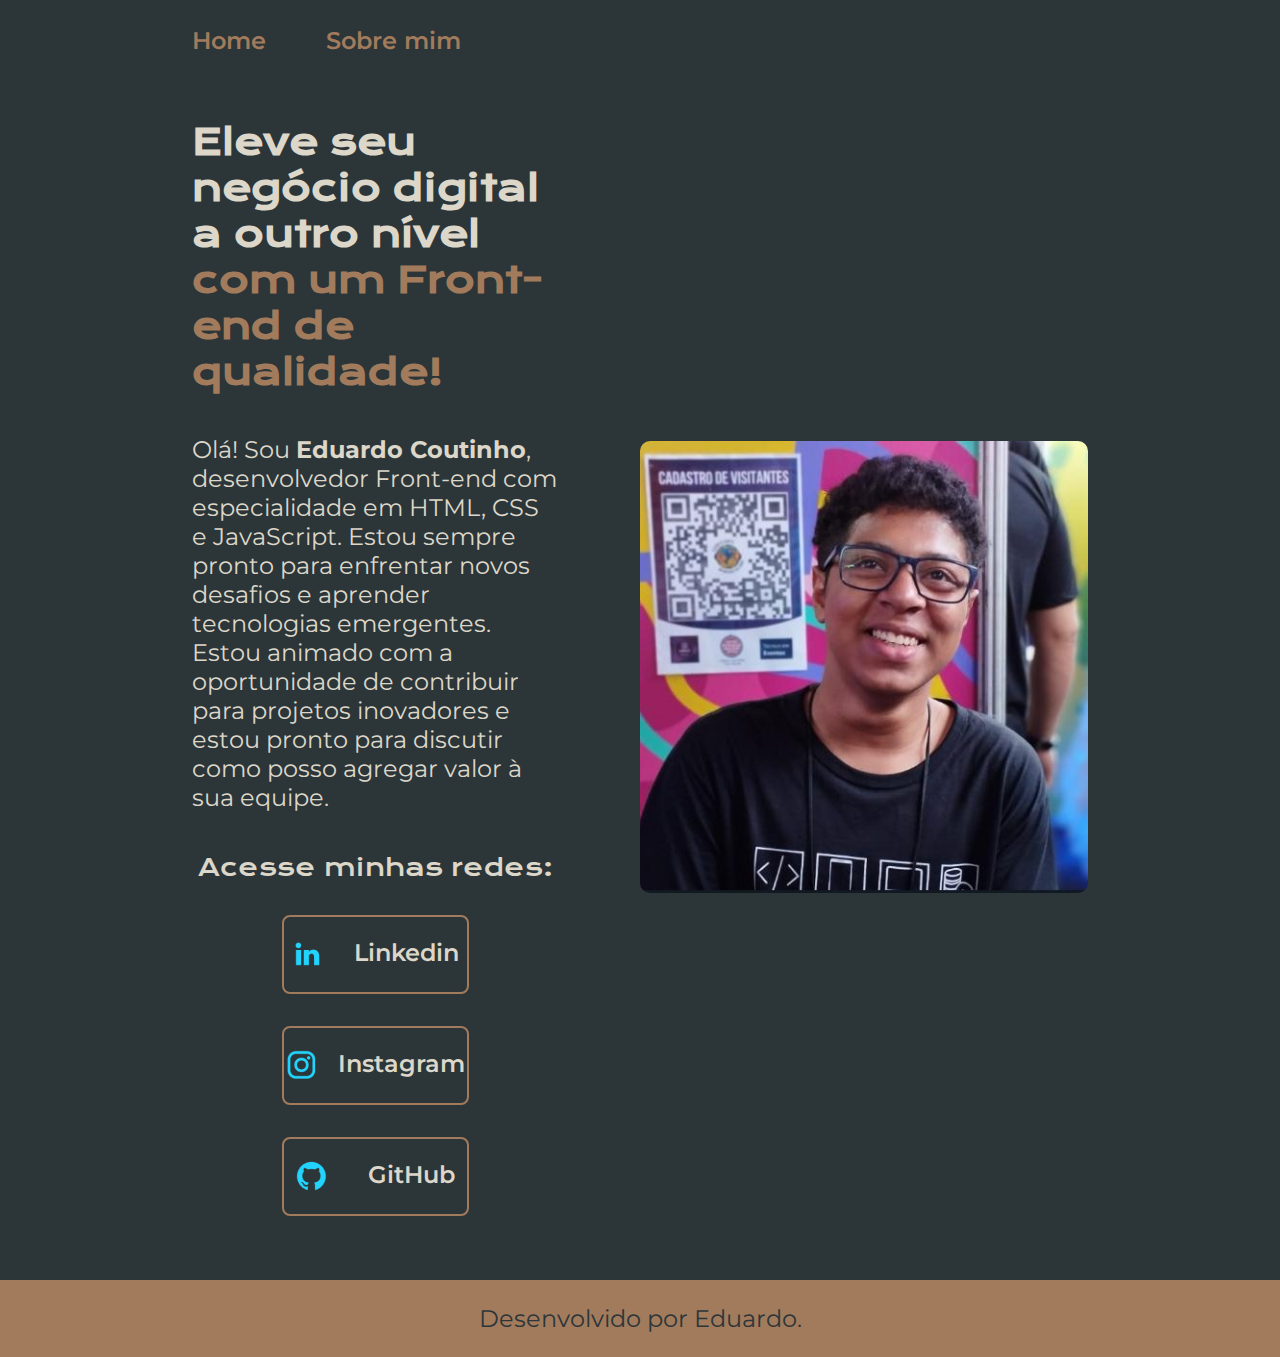
<file: index.html>
<!DOCTYPE html>
<html lang="en">
<head>
    <meta charset="UTF-8">
    <meta name="viewport" content="width=device-width, initial-scale=1.0">
    <link rel="stylesheet" href="estilos\style.css">
    <title>Document</title>
    <meta name="author" content="Eduardo" />
<meta
  name="description"
  content="A Área de Aprendizagem do MDN tem como objetivo
proporcionar iniciantes em Web com tudo o que eles precisam saber
para começar a desenvolver sites e aplicativos." />

</head>
<body>
    <header class="cabecalho" >
        <nav class="cabecalho__menu">
            <a class="cabecalho__menu--link" href="index.html">Home</a>
            <a class="cabecalho__menu--link" href="about.html">Sobre mim</a>
            
        </nav>
    </header>
    <main class="apresentacao">
        <section class="apresentacao__conteudo">
            <h1 class="apresentacao__conteudo__titulo">Eleve seu negócio digital a outro nível <strong class="texto-destaque">com um Front-end de qualidade!</strong></h1>
            <p class="apresentacao__conteudo__texto">Olá! Sou <strong class="apresentacao__conteudo__texto-nome">Eduardo Coutinho</strong>, desenvolvedor Front-end com especialidade em HTML, CSS e JavaScript. Estou sempre pronto para enfrentar novos desafios e aprender tecnologias emergentes. Estou animado com a oportunidade de contribuir para projetos inovadores e estou pronto para discutir como posso agregar valor à sua equipe.</p>
            <div class="apresentacao__links">
                <h2 class="apresentacao__links__subtitulo">Acesse minhas redes:</h2>
                <a class="apresentacao__links__navegacao"  href="https://www.linkedin.com/in/eduardo-coutinho-vicente-82588b221/">
                    <img src="assets/linkedin.png" alt="icone do Linkedin">
                    Linkedin</a>
                <a class="apresentacao__links__navegacao"  href="https://www.instagram.com/_.eduardo.coutinho/">
                    <img src="assets\instagram.png" alt="icone do Instagram">
                    Instagram</a>
                <a class="apresentacao__links__navegacao" href="https://github.com/EduardoCoutinhoVicente">
                    <img src="assets\github.png" alt="icone do GitHub">
                    GitHub</a>
            </div>
        </section>
        <img class="apresentacao__imagem" src="assets\WhatsApp Image 2024-01-18 at 13.01.55.jpeg" alt="Foto do Eduardo">
    </main>
 
    <footer class="rodape">
        <p>Desenvolvido por Eduardo.</p>
    </footer> 
</body>
</html>
</file>
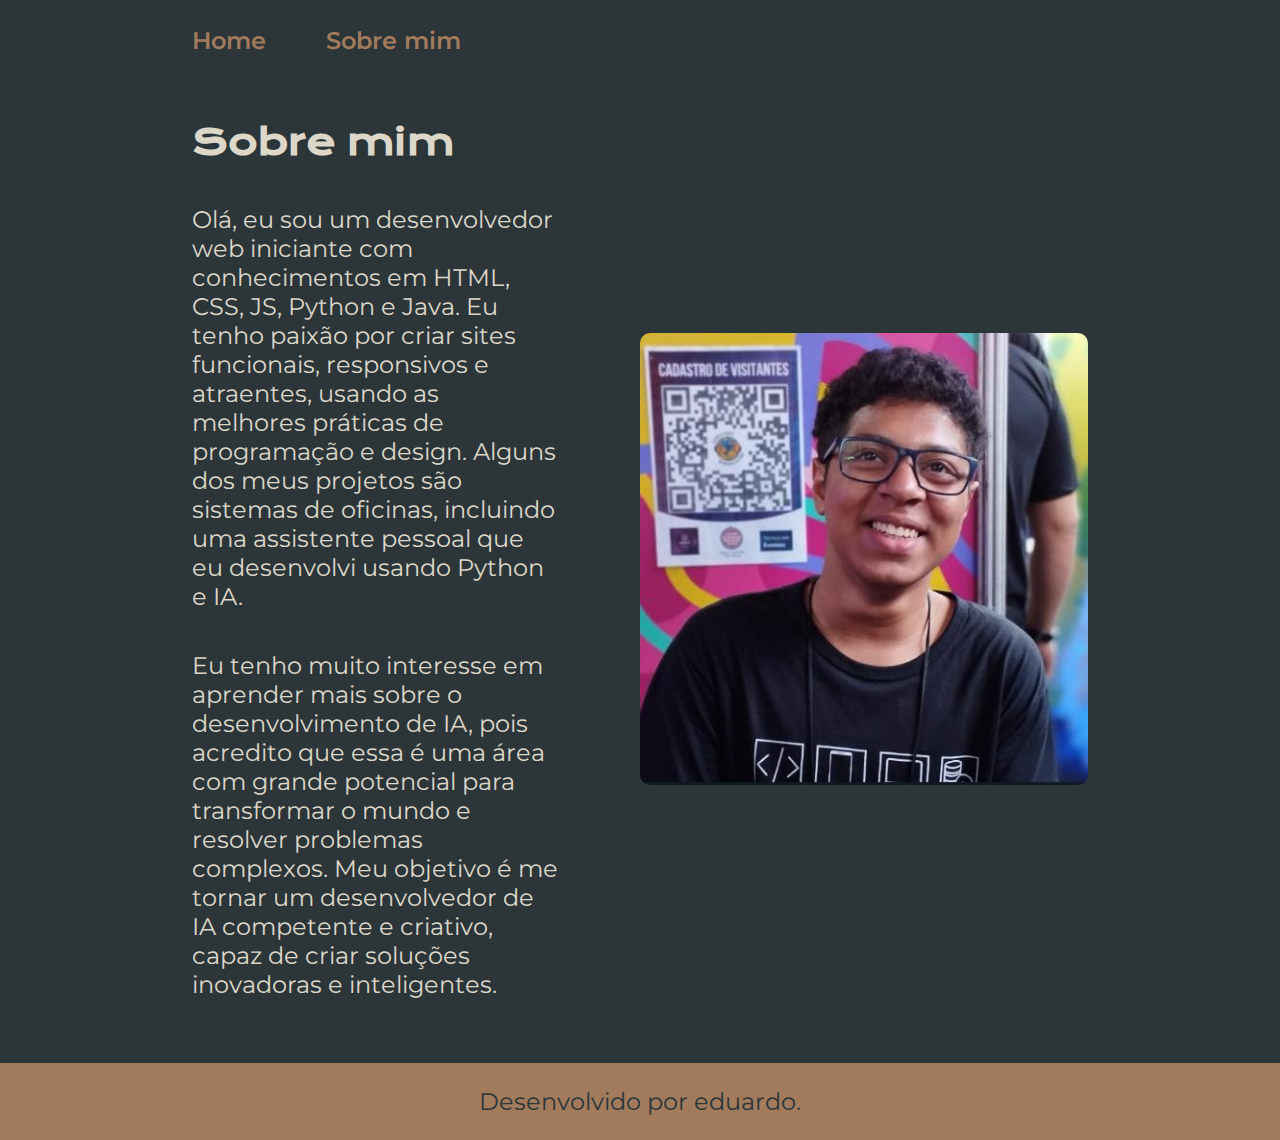
<file: about.html>
<!DOCTYPE html>
<html lang="pt-br">
<head>
    <meta charset="UTF-8">
    <meta name="viewport" content="width=device-width, initial-scale=1.0">
    <title>Sobre mim</title>
    <link rel="stylesheet" href="estilos/style.css">
</head>
<body>
    <header class="cabecalho" >
        <nav class="cabecalho__menu">
            <a class="cabecalho__menu--link" href="index.html">Home</a>
            <a class="cabecalho__menu--link" href="about.html">Sobre mim</a>
            
        </nav>
    </header>

     <main class="apresentacao">
        <section class="apresentacao__conteudo"> 
            <h1 class="apresentacao__conteudo__titulo">Sobre mim  </h1>
            <p class="apresentacao__conteudo__texto">
                Olá, eu sou um desenvolvedor web iniciante com conhecimentos em HTML, CSS, JS, Python e Java. Eu tenho paixão por criar sites funcionais, responsivos e atraentes, usando as melhores práticas de programação e design. Alguns dos meus projetos são  sistemas de oficinas, incluindo uma assistente pessoal que eu desenvolvi usando Python e IA. 
            </p>
            <p class="apresentacao__conteudo__texto">
                Eu tenho muito interesse em aprender mais sobre o desenvolvimento de IA, pois acredito que essa é uma área com grande potencial para transformar o mundo e resolver problemas complexos. Meu objetivo é me tornar um desenvolvedor de IA competente e criativo, capaz de criar soluções inovadoras e inteligentes.
            </p>
        </section>
        <img  class="apresentacao__imagem" src="assets\WhatsApp Image 2024-01-18 at 13.01.55.jpeg" alt="Foto do Eduardo">
     </main>

     <footer class="rodape">
        <p>Desenvolvido por eduardo.</p>
    </footer> 
</body>
</html>
</file>
<file: estilos/style.css>
@import url('https://fonts.googleapis.com/css2?family=Krona+One&family=Montserrat&display=swap');

:root{
    --cor-primaria:#2C3639;
    --cor-secundaria:#DCD7C9;
    --cor-terciaria:#A27B5C;
    --cor-hover:#3F4E4F;


    --fonte-primaria:"Krona One", sans-serif;
    --fonte-segundaria:"Montserrat", sans-serif;
}

*{
    margin: 0;
    padding: 0;
}
body{
    /*ajuda o elementoa não sair do elemento pai*/
    box-sizing: border-box;
    /* height: 100vh; */
    background-color:var(--cor-primaria);
    color: var(--cor-secundaria);
}
.cabecalho{
    padding: 2%  0% 0%  15%;

}
.cabecalho__menu{
    display: flex;
    gap: 60px;
 }


.cabecalho__menu--link{
    font-family:var(--fonte-segundaria);
    font-size:1.5rem;
    font-weight: 600;
    color: var(--cor-terciaria);
    text-decoration: none;
    /* margin: 0 10px;
    
    padding: 25px 15px; */
} 
.cabecalho__menu--link:hover{
    transition: font-size 0.8s ease;
    color: #007bff;
     
}
.texto-destaque{
    color: var(--cor-terciaria);

}
.apresentacao {  
    padding: 5% 15% ;
    display: flex;
    align-items: center;
    justify-content: space-between;
    gap:82px ; 
}
.apresentacao img{
    border-radius: 10px;
}
.apresentacao__conteudo{
    width: 50%;
    display: flex;
    flex-direction: column;
    gap: 40px;
}
.apresentacao__conteudo__titulo{
    font-size: 2.25rem;
    font-family:var(--fonte-primaria);
}
.apresentacao__conteudo__titulo--titulo{
    font-size: 2.25rem;
    font-family: var(--fonte-primaria);
}
.apresentacao__conteudo__texto{
    font-size: 1.5rem;
    font-family: var(--fonte-segundaria);
     
}
.apresentacao__links{
    display: flex;
    flex-direction: column;
    align-items: center;
    justify-content: space-between;
    gap: 32px;
}
.apresentacao__links__subtitulo{
    font-family: var(--fonte-primaria);
    font-weight: 400;
    font-size: 1.5rem;
}
.apresentacao__links__navegacao{
    display: flex; 
    justify-content: space-around;
    gap: 16px;
    border:2px solid var(--cor-terciaria);
    width: 50%;
    text-align: center;
    border-radius: 8px;
    font-size: 1.5rem;
    padding: 21.5px 0;
    text-decoration: none;
    color: var(--cor-secundaria);
    font-family: var(--fonte-segundaria);
    font-weight: 600;
}
.apresentacao__links__navegacao:hover{
    background-color: var(--cor-hover);
}
.apresentacao__conteudo__texto-nome{
    transition: font-size 0.8s ease;
}
.apresentacao__conteudo__texto-nome:hover{
    font-size: 30px;
    color: var(--cor-terciaria);
}
.apresentacao__imagem{
    width: 50%;
}
.rodape{ 
    color: var(--cor-primaria);
    background-color: var(--cor-terciaria);
    padding: 24px;
    text-align: center;
    font-family:var(--fonte-segundaria);
    font-size: 1.5rem;
    font-weight: 400px;
}

@media (max-width:1250px ){
    .cabecalho{
        padding: 10%  
    }
    .cabecalho__menu{
        justify-content: center;
    }
    .apresentacao{
        flex-direction: column-reverse;
        padding: 5%;
      
    }
    .apresentacao__conteudo{
        width: 100%;
    }

}
@media (max-width:728px ){
 
}
</file>
